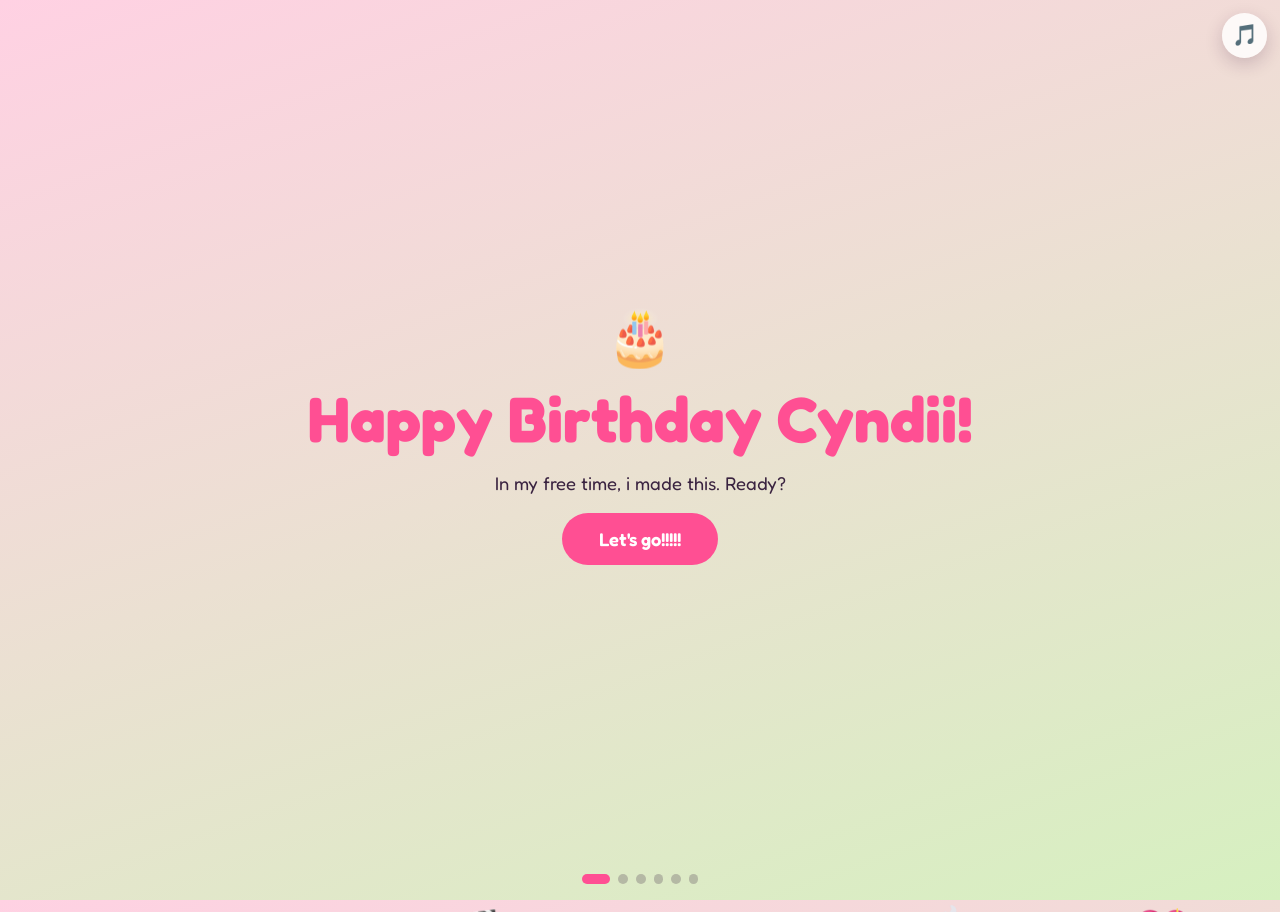
<file: index.html>
<!DOCTYPE html>
<html lang="en">
<head>
<meta charset="utf-8">
<meta name="viewport" content="width=device-width, initial-scale=1, viewport-fit=cover">
<title>Happy Birthday</title>
<link rel="preconnect" href="https://fonts.googleapis.com">
<link rel="preconnect" href="https://fonts.gstatic.com" crossorigin>
<link href="https://fonts.googleapis.com/css2?family=Fredoka:wght@400;600;700&display=swap" rel="stylesheet">
<link rel="stylesheet" href="style.css">
</head>
<body>
<canvas id="cv"></canvas>
<audio id="au" preload="auto"></audio>
<button class="music" id="music" type="button" aria-label="Toggle music" hidden>🎵</button>
<div class="stage">
  <section class="slide on">
    <div class="big" aria-hidden="true">🎂</div>
    <h1 id="title" aria-label="Happy Birthday Cyndii!"></h1>
    <p>In my free time, i made this. Ready?</p>
    <button class="btn" data-next type="button">Let's go!!!!!</button>
  </section>
  <section class="slide">
    <div class="card"><h2>[Welcome to the 21 Club!]</h2><p>It might feels so weird, but turning 21 is the road that will leads you to greater life, newer experience that you never had thought before, and also there will be new things for you to be remembered until the old days, and i just wanna say welcome Cyndii!!!!</p></div>
    <button class="btn" data-next type="button">Next</button>
  </section>
  <section class="slide">
    <div class="card"><h2>[What's the wish yaa??? ]</h2><p>I really wish all the good things come to you, ah not the good things but the GREAT things, i believe you will make everyone proud even you dont need to because who cares, but i know that you will complete every journey you have planned, every dream you have been imagined, and every road that you already directed, fast or slow, hard or smooth but it's YOU so you will</p></div>
    <button class="btn" data-next type="button">Next</button>
  </section>
  <section class="slide">
    <div class="card"><h2>[Okay i promise one more]</h2><p>In your new age, i really want you to love the life you have, enjoy everysingle matcha in town, eat every good food in the city, travel arround with your whole damn heart, hundreds hours of talking with me, being kind to everyone like you used to, and i know that you will having a good and grateful life, you are the boss here, no more overthinking no more too care about what people thought, just live and fuck it up HEHEHEHEHEHE</p></div>
    <button class="btn" data-next type="button">One more thing…</button>
  </section>
  <section class="slide">
    <h2>Sooooo here are little things from me</h2>
    <button class="gift" id="gift" type="button" aria-label="Open the gift"><span class="box"></span><span class="lid"></span></button>
    <p>Tap to open</p>
  </section>
  <section class="slide">
    <h2>Happy birthday! 🎉</h2>
    <div class="reward ticket"><div class="stub" aria-hidden="true">🎬</div><div class="main"><b>1 Free Cinema Ticket</b><span>Admit one. Pick the movie, I'll pick the snacks.</span></div></div>
    <div class="reward matcha"><div class="cupwrap"><div class="steam" aria-hidden="true"><i></i><i></i><i></i></div>🍵</div><div class="main"><b>1 Free Matcha</b><span>Redeem anytime. Just say "matcha time!"</span></div></div>
    <button class="btn" id="again" type="button" style="animation:none;margin-top:.5rem">Replay ↺</button>
  </section>
</div>
<div class="dots" id="dots" aria-hidden="true"></div>
<script src="script.js"></script>
</body>
</html>
</file>
<file: style.css>
:root{--bg1:#ffd1e3;--bg2:#d6f0c0;--ink:#3a2340;--card:rgba(255,255,255,.82);--accent:#ff4f93;--green:#5b8a3a;
box-sizing:border-box;padding-top:env(safe-area-inset-top,0px);padding-bottom:env(safe-area-inset-bottom,0px)}
@media (prefers-color-scheme:dark){:root:not([data-theme="light"]){--bg1:#3a1832;--bg2:#1c3826;--ink:#fff0f6;--card:rgba(255,255,255,.12)}}
:root[data-theme="dark"]{--bg1:#3a1832;--bg2:#1c3826;--ink:#fff0f6;--card:rgba(255,255,255,.12)}
html{height:100%;scroll-padding-top:env(safe-area-inset-top,0px)}
body{height:100%;margin:0;overflow:hidden;color:var(--ink);font-family:Fredoka,"Trebuchet MS",system-ui,sans-serif;background:#ffd1e3;background:linear-gradient(160deg,var(--bg1),var(--bg2))}
.stage{position:relative;height:100%}
.slide{position:absolute;inset:0;z-index:2;display:flex;flex-direction:column;align-items:center;justify-content:center;gap:1rem;text-align:center;padding:1.5rem 1.5rem 3.5rem;opacity:0;pointer-events:none;transform:translateY(30px) scale(.96);transition:opacity .5s,transform .6s cubic-bezier(.2,.9,.3,1.2);overflow-y:auto}
.slide.on{opacity:1;pointer-events:auto;transform:none}
h1{font-size:clamp(2.4rem,11vw,4rem);line-height:1.05;margin:0;font-weight:700}
h2{font-size:1.7rem;margin:0 0 .5rem}
p{font-size:1.15rem;line-height:1.55;margin:0}
.ch{display:inline-block;color:var(--accent);animation:drop-in .9s cubic-bezier(.3,1.5,.5,1) both;animation-delay:calc(var(--i)*55ms)}
@keyframes drop-in{0%{opacity:0;transform:translateY(-90px) rotate(-25deg) scale(.4)}100%{opacity:1;transform:none}}
.card{background:var(--card);backdrop-filter:blur(8px);-webkit-backdrop-filter:blur(8px);border-radius:1.6rem;padding:1.6rem 1.4rem;max-width:26rem;width:100%;box-shadow:0 14px 40px rgba(60,20,60,.15)}
.btn{font:inherit;font-weight:600;font-size:1.15rem;color:#fff;background:var(--accent);border:0;border-radius:3rem;padding:.8em 2em;cursor:pointer;animation:pulse 1.8s infinite;transition:transform .15s}
.btn:active{transform:scale(.94)}
.btn:focus-visible,.gift:focus-visible{outline:3px solid var(--ink);outline-offset:4px}
@keyframes pulse{0%{box-shadow:0 0 0 0 rgba(255,79,147,.6)}70%{box-shadow:0 0 0 18px rgba(255,79,147,0)}100%{box-shadow:0 0 0 0 rgba(255,79,147,0)}}
.fl{position:fixed;z-index:1;bottom:-60px;pointer-events:none;animation:rise linear infinite}
@keyframes rise{0%{transform:translateY(0) rotate(0)}100%{transform:translateY(-115vh) rotate(40deg)}}
.big{font-size:3.4rem;animation:bob 2s ease-in-out infinite}
@keyframes bob{50%{transform:translateY(-10px) rotate(6deg)}}
.dots{position:fixed;z-index:3;bottom:calc(1rem + env(safe-area-inset-bottom,0px));left:0;right:0;display:flex;justify-content:center;gap:.5rem}
.dots i{width:.6rem;height:.6rem;border-radius:1rem;background:var(--ink);opacity:.25;transition:.4s}
.dots i.on{width:1.8rem;background:var(--accent);opacity:1}
.gift{position:relative;width:150px;height:150px;margin:1rem;cursor:pointer;background:none;border:0;padding:0;animation:wiggle 2.4s infinite}
.gift .box,.gift .lid{position:absolute;background:var(--accent);border-radius:10px}
.gift .box{bottom:0;left:0;right:0;height:98px}
.gift .lid{top:14px;left:-8px;right:-8px;height:40px;background:#ff2f7e;transition:transform .8s cubic-bezier(.3,1.4,.5,1),opacity .8s}
.gift .box::after,.gift .lid::after{content:"";position:absolute;left:50%;width:24px;margin-left:-12px;top:0;bottom:0;background:#ffdf6e}
.gift.shake{animation:shake .7s}
.gift.open{animation:none}
.gift.open .lid{transform:translateY(-110px) rotate(-22deg);opacity:0}
@keyframes wiggle{0%,70%,100%{transform:rotate(0)}75%{transform:rotate(-6deg)}85%{transform:rotate(6deg)}92%{transform:rotate(-3deg)}}
@keyframes shake{0%,100%{transform:translateX(0)}20%{transform:translateX(-10px) rotate(-5deg)}40%{transform:translateX(10px) rotate(5deg)}60%{transform:translateX(-8px)}80%{transform:translateX(8px)}}
.reward{width:100%;max-width:26rem;display:flex;align-items:center;gap:1rem;text-align:left;border-radius:1.2rem;padding:1rem 1.2rem;box-shadow:0 12px 30px rgba(60,20,60,.2);opacity:0}
.slide.on .reward{animation:fall .9s cubic-bezier(.2,1.4,.4,1) both}
.slide.on .reward:nth-of-type(2){animation-delay:.6s}
@keyframes fall{0%{opacity:0;transform:translateY(-120px) rotate(-8deg)}100%{opacity:1;transform:none}}
.ticket{background:linear-gradient(90deg,#ffc83d 0 26%,#fff2bd 26%);color:#3a2340}
.ticket .stub{font-size:2.2rem;width:26%;text-align:center}
.ticket .main{border-left:3px dashed #3a2340;padding-left:1rem;flex:1}
.matcha{background:#e3f3d0;color:#27401a}
.reward b{display:block;font-size:1.25rem}
.reward span{font-size:.95rem;opacity:.8}
.cupwrap{position:relative;font-size:2.6rem;width:26%;text-align:center}
.steam{position:absolute;top:-14px;left:0;right:0;display:flex;justify-content:center;gap:6px}
.steam i{width:5px;height:16px;border-radius:6px;background:rgba(91,138,58,.4);animation:steam 2s ease-in infinite}
.steam i:nth-child(2){animation-delay:.5s}.steam i:nth-child(3){animation-delay:1s}
@keyframes steam{0%{opacity:0;transform:translateY(8px)}50%{opacity:1}100%{opacity:0;transform:translateY(-14px) scaleX(1.6)}}
.music{position:fixed;z-index:6;top:calc(.8rem + env(safe-area-inset-top,0px));right:.8rem;width:2.8rem;height:2.8rem;border-radius:50%;border:0;font-size:1.3rem;cursor:pointer;background:var(--card);box-shadow:0 6px 18px rgba(60,20,60,.2)}
.music[hidden]{display:none}
.music:focus-visible{outline:3px solid var(--ink);outline-offset:3px}
canvas{position:fixed;inset:0;z-index:5;pointer-events:none}
@media (prefers-reduced-motion:reduce){*{animation:none!important;transition-duration:.01s!important}.reward{opacity:1}}
</file>
